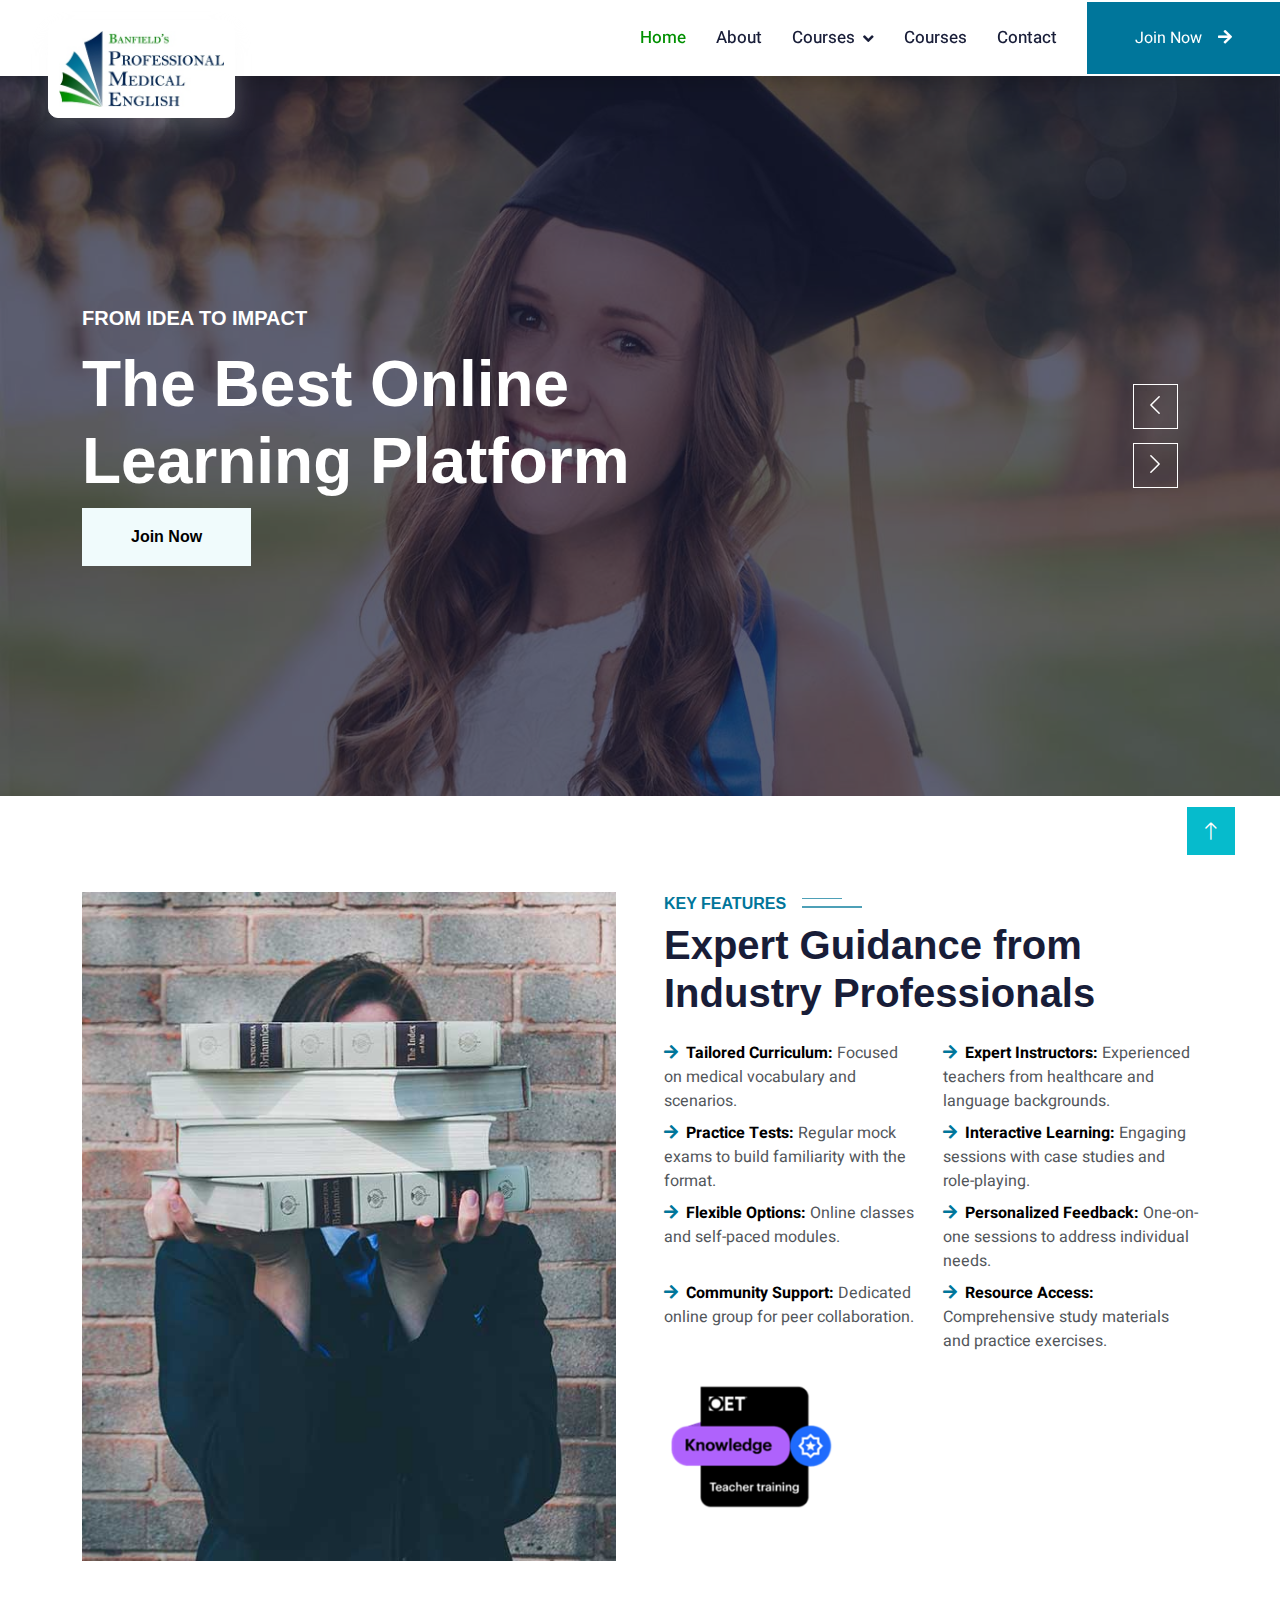
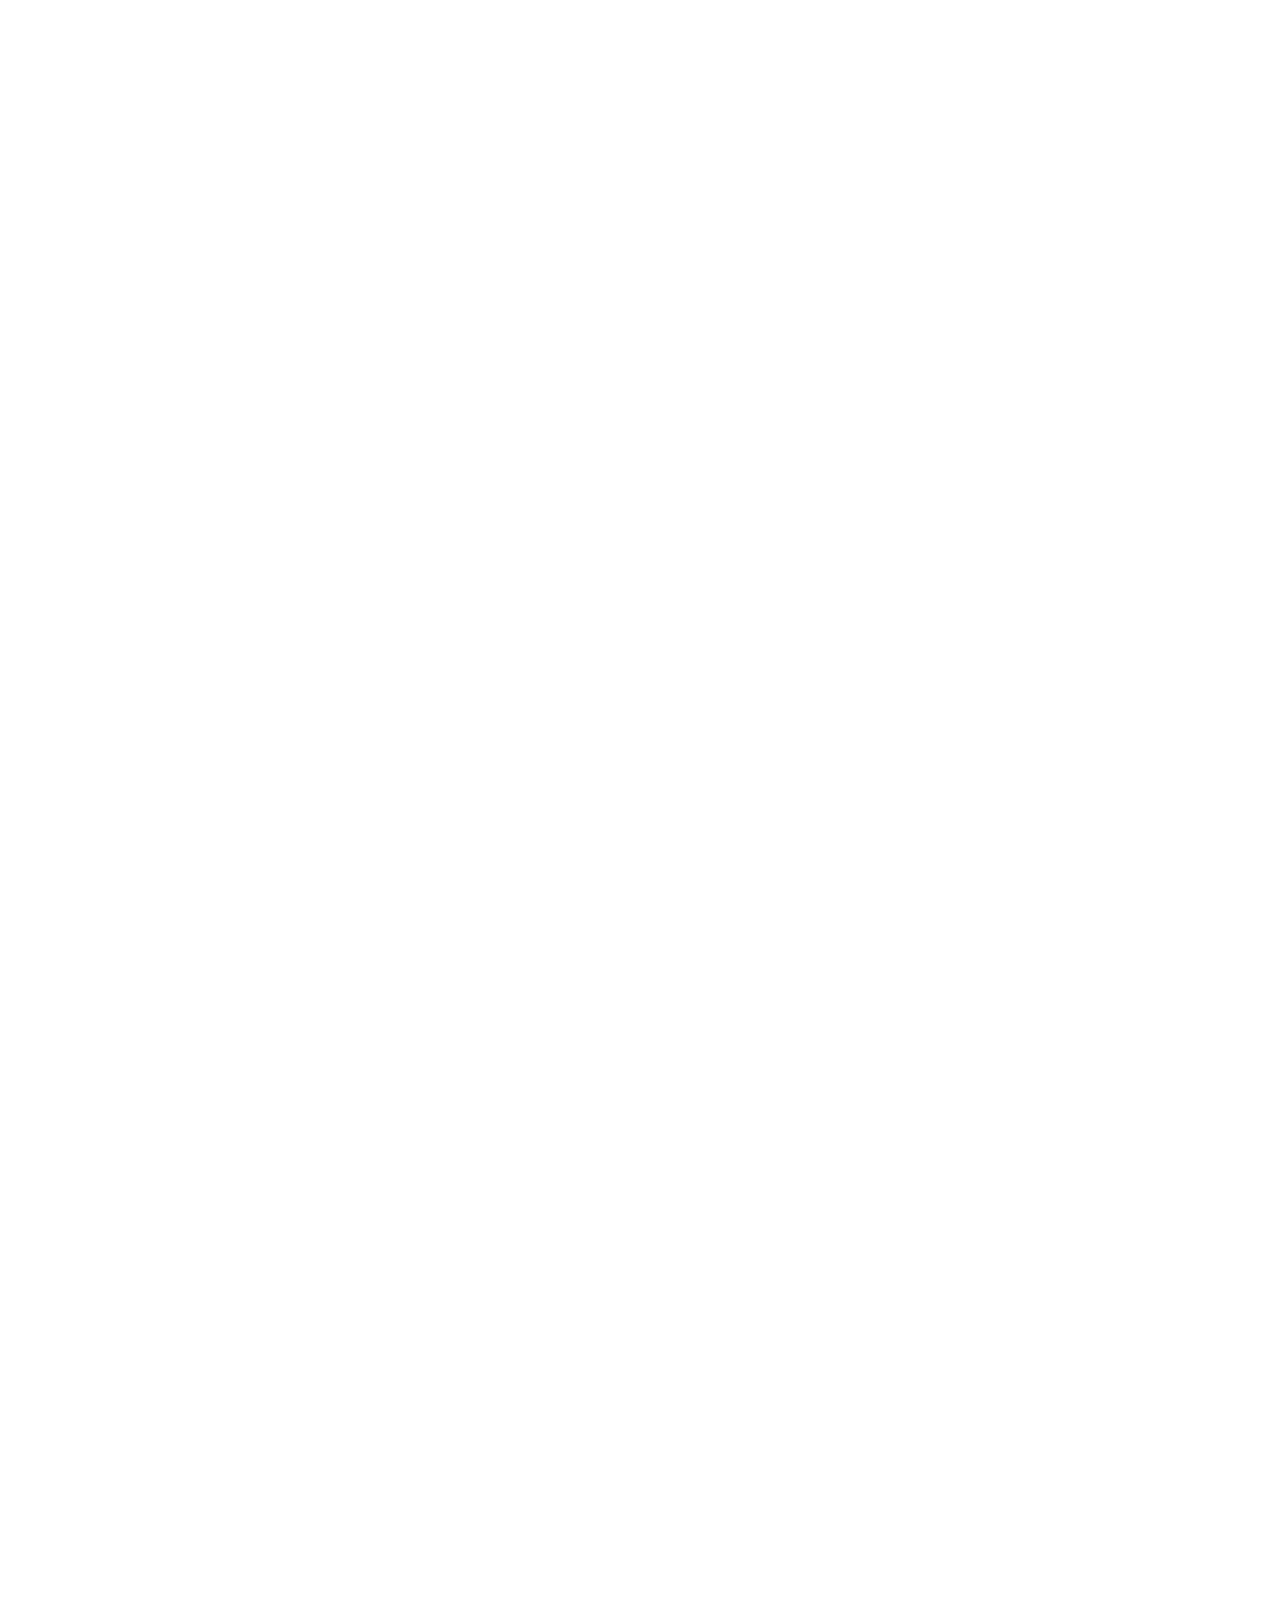
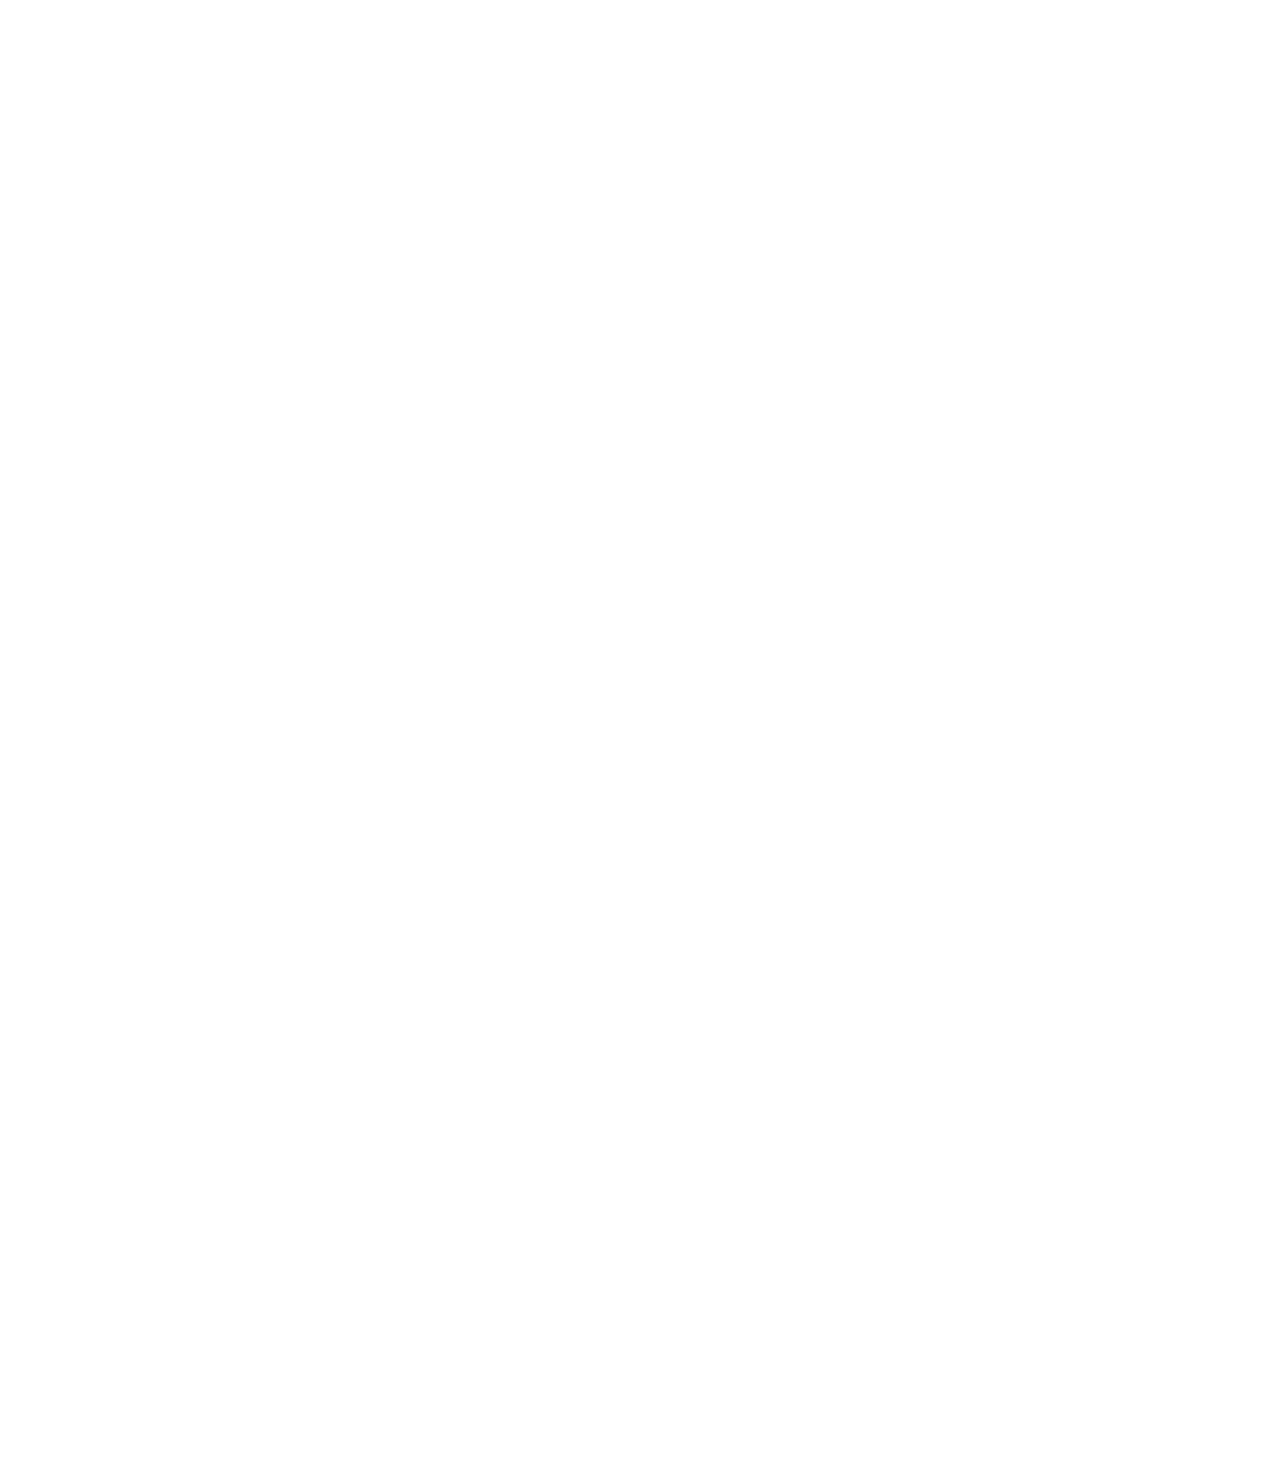
<file: index.html>
<!DOCTYPE html>
<html lang="en">

<head>
    <meta charset="utf-8">
    <title>OET Preparation- Landing Page</title>
    <meta content="width=device-width, initial-scale=1.0" name="viewport">
    <meta content="" name="keywords">
    <meta content="" name="description">

    <!-- Favicon -->
    <link href="img/favicon.ico" rel="icon">

    <!-- Google Web Fonts -->
    <link rel="preconnect" href="https://fonts.googleapis.com">
    <link rel="preconnect" href="https://fonts.gstatic.com" crossorigin>
    <link href="https://fonts.googleapis.com/css2?family=Heebo:wght@400;500;600&family=Nunito:wght@600;700;800&display=swap" rel="stylesheet">

    <!-- Icon Font Stylesheet -->
    <link href="https://cdnjs.cloudflare.com/ajax/libs/font-awesome/5.10.0/css/all.min.css" rel="stylesheet">
    <link href="https://cdn.jsdelivr.net/npm/bootstrap-icons@1.4.1/font/bootstrap-icons.css" rel="stylesheet">

    <!-- Libraries Stylesheet -->
    <link href="lib/animate/animate.min.css" rel="stylesheet">
    <link href="lib/owlcarousel/assets/owl.carousel.min.css" rel="stylesheet">

    <!-- Customized Bootstrap Stylesheet -->
    <link href="css/bootstrap.min.css" rel="stylesheet">

    <!-- Template Stylesheet -->
    <link href="css/style.css" rel="stylesheet">
</head>

<body>
    <!-- Spinner Start -->
    <div id="spinner" class="show bg-white position-fixed translate-middle w-100 vh-100 top-50 start-50 d-flex align-items-center justify-content-center">
        <div class="spinner-border text-primary" style="width: 3rem; height: 3rem;" role="status">
            <span class="sr-only">Loading...</span>
        </div>
    </div>
    <!-- Spinner End -->


    <!-- Navbar Start -->
    <nav class="navbar navbar-expand-lg bg-white navbar-light shadow sticky-top p-0">
        <a href="index.html" class="navbar-brand d-flex align-items-center px-4 px-lg-5">
            <h2 class="m-0 text-primary"><img src="img/logo.png" class="logo"></h2>
        </a>
        <button type="button" class="navbar-toggler me-4" data-bs-toggle="collapse" data-bs-target="#navbarCollapse">
            <span class="navbar-toggler-icon"></span>
        </button>
        <div class="collapse navbar-collapse" id="navbarCollapse">
            <div class="navbar-nav ms-auto p-4 p-lg-0">
                <a href="index.html" class="nav-item nav-link active">Home</a>
                <a href="#" class="nav-item nav-link">About</a>
               
                <div class="nav-item dropdown">
                    <a href="#" class="nav-link dropdown-toggle" data-bs-toggle="dropdown">Courses</a>
                    <div class="dropdown-menu fade-down m-0">
                        <a href="#" class="dropdown-item">OET Preparation</a>
                        <a href="#" class="dropdown-item">Medical English</a>
                        <a href="#" class="dropdown-item">IMG Matching for USMLE</a>
                    </div>
                </div>
                <a href="#" class="nav-item nav-link">Courses</a>
                <a href="#" class="nav-item nav-link">Contact</a>
            </div>
            <a href="" class=" join_btnsss py-4 px-lg-5 d-none d-lg-block">Join Now<i class="fa fa-arrow-right ms-3"></i></a>
        </div>
    </nav>
    <!-- Navbar End -->


    <!-- Carousel Start -->
    <div class="container-fluid p-0 mb-5">
        <div class="owl-carousel header-carousel position-relative">
            <div class="owl-carousel-item position-relative">
                <img class="img-fluid" src="img/carousel-1.jpg" alt="">
                <div class="position-absolute top-0 start-0 w-100 h-100 d-flex align-items-center" style="background: rgba(24, 29, 56, .7);">
                    <div class="container">
                        <div class="row justify-content-start">
                            <div class="col-sm-10 col-lg-8">
                                <h5 class="text-white text-uppercase mb-3 animated slideInDown">From Idea to Impact</h5>
                                <h1 class="display-3 text-white animated slideInDown">The Best Online Learning Platform</h1>
                                <a href="" class="btn btn-light py-md-3 px-md-5 animated slideInRight">Join Now</a>
                            </div>
                        </div>
                    </div>
                </div>
            </div>
            <div class="owl-carousel-item position-relative">
                <img class="img-fluid" src="img/carousel-2.jpg" alt="">
                <div class="position-absolute top-0 start-0 w-100 h-100 d-flex align-items-center" style="background: rgba(24, 29, 56, .7);">
                    <div class="container">
                        <div class="row justify-content-start">
                            <div class="col-sm-10 col-lg-8">
                                <h5 class="text-primary text-uppercase mb-3 animated slideInDown">Best Online Courses</h5>
                                <h1 class="display-3 text-white animated slideInDown">Get Educated Online From Your Home</h1>
                                <a href="" class="btn btn-light py-md-3 px-md-5 animated slideInRight">Join Now</a>
                            </div>
                        </div>
                    </div>
                </div>
            </div>
        </div>
    </div>
    <!-- Carousel End -->

    <!-- Key & Benefit Features: -->
    <div class="container-xxl py-5">
        <div class="container">
            <div class="row g-5">
                <div class="col-lg-6 wow fadeInLeft" data-wow-delay="0.1s" style="min-height: 400px;">
                    <div class="position-relative h-100">
                        <img class="img-fluid position-absolute w-100 h-100" src="img/about.jpg" alt="" style="object-fit: cover;">
                    </div>
                </div>
                <div class="col-lg-6 wow fadeInRight" data-wow-delay="0.3s">
                    <h6 class="section-title bg-white text-start text-primary pe-3">Key Features</h6>
                    <h1 class="mb-4">Expert Guidance from Industry Professionals</h1>
                   
                    <div class="row gy-2 gx-4 mb-4">
                        <div class="col-sm-6">
                            <p class="mb-0"><i class="fa fa-arrow-right text-primary me-2"></i><b>Tailored Curriculum:</b> Focused on medical vocabulary and scenarios.</p>
                        </div>
                        <div class="col-sm-6">
                            <p class="mb-0"><i class="fa fa-arrow-right text-primary me-2"></i><b>Expert Instructors:</b> Experienced teachers from healthcare and language backgrounds.</p>
                        </div>
                        <div class="col-sm-6">
                            <p class="mb-0"><i class="fa fa-arrow-right text-primary me-2"></i><b>Practice Tests:</b> Regular mock exams to build familiarity with the format.</p>
                        </div>
                        <div class="col-sm-6">
                            <p class="mb-0"><i class="fa fa-arrow-right text-primary me-2"></i><b>Interactive Learning:</b> Engaging sessions with case studies and role-playing.</p>
                        </div>
                        <div class="col-sm-6">
                            <p class="mb-0"><i class="fa fa-arrow-right text-primary me-2"></i><b>Flexible Options:</b> Online classes and self-paced modules.</p>
                        </div>
                        <div class="col-sm-6">
                            <p class="mb-0"><i class="fa fa-arrow-right text-primary me-2"></i><b>Personalized Feedback:</b> One-on-one sessions to address individual needs.</p>
                        </div>
                        <div class="col-sm-6">
                            <p class="mb-0"><i class="fa fa-arrow-right text-primary me-2"></i><b>Community Support:</b> Dedicated online group for peer collaboration.</p>
                        </div>
                        <div class="col-sm-6">
                            <p class="mb-0"><i class="fa fa-arrow-right text-primary me-2"></i><b>Resource Access: </b>Comprehensive study materials and practice exercises.</p>
                        </div>
                        <img src="img/oet.png" alt="oet" style="width: 200px;">
                    </div>
                   
                </div>
                <div class="col-lg-6 wow fadeInLeft" data-wow-delay="0.3s">
                    <h6 class="section-title bg-white text-start text-primary pe-3">Benefits</h6>
                    <h1 class="mb-4">Build Confidence, Boost Competence</h1>
                    <!-- <p class="mb-4">Tempor erat elitr rebum at clita. Diam dolor diam ipsum sit. Aliqu diam amet diam et eos. Clita erat ipsum et lorem et sit.</p>
                    <p class="mb-4">Tempor erat elitr rebum at clita. Diam dolor diam ipsum sit. Aliqu diam amet diam et eos. Clita erat ipsum et lorem et sit, sed stet lorem sit clita duo justo magna dolore erat amet</p> -->
                    <div class="row gy-2 gx-4 mb-4">
                        <div class="col-sm-6">
                            <p class="mb-0"><i class="fa fa-arrow-right text-primary me-2"></i><b>Boost Confidence:</b> Develop skills for success in the OET.</p>
                        </div>
                        <div class="col-sm-6">
                            <p class="mb-0"><i class="fa fa-arrow-right text-primary me-2"></i><b>Enhance Communication:</b> Improve language skills specific to healthcare.</p>
                        </div>
                        <div class="col-sm-6">
                            <p class="mb-0"><i class="fa fa-arrow-right text-primary me-2"></i><b>Increase Employability:</b> Meet language proficiency requirements for jobs.</p>
                        </div>
                        <div class="col-sm-6">
                            <p class="mb-0"><i class="fa fa-arrow-right text-primary me-2"></i><b>Comprehensive Prep:</b> Thorough preparation for all OET sections.</p>
                        </div>
                        <div class="col-sm-6">
                            <p class="mb-0"><i class="fa fa-arrow-right text-primary me-2"></i><b>Real-World Application: </b> Online classes and self-paced modules.</p>
                        </div>
                        <div class="col-sm-6">
                            <p class="mb-0"><i class="fa fa-arrow-right text-primary me-2"></i><b>Guaranteed Improvement:</b> Achieve measurable results in language proficiency.</p>
                        </div>
                        <div class="col-sm-6">
                            <p class="mb-0"><i class="fa fa-arrow-right text-primary me-2"></i><b>Networking Opportunities: </b>  Connect with peers in the healthcare field.</p>
                        </div>
                        <div class="col-sm-6">
                            <p class="mb-0"><i class="fa fa-arrow-right text-primary me-2"></i><b>Flexible Learning:</b>Fit study around work commitments.</p>
                        </div>
                    </div>
                   
                </div>
                <div class="col-lg-6 wow fadeInRight" data-wow-delay="0.1s" style="min-height: 400px;">
                    <div class="position-relative h-100">
                        <img class="img-fluid position-absolute w-100 h-100" src="img/benefit.avif" alt="" style="object-fit: cover;">
                    </div>
                </div>
            </div>
        </div>
    </div>
    <!-- Key & Benefit Features End -->


    <!-- Categories Start -->
    <div class="container-xxl py-5 category">
        <div class="container">
            <div class="text-center wow fadeInUp" data-wow-delay="0.1s">
                <h6 class="section-title bg-white text-center text-primary px-3">Courses</h6>
                <h1 class="mb-5">Led OET Preparation Course</h1>
            </div>
            <div class="row g-5">
                <div class="col-lg-6 wow fadeInUp" data-wow-delay="0.1s" style="min-height: 400px;">
                    <div class="position-relative h-100">
                        <img class="img-fluid position-absolute w-100 h-100" src="img/course-1.jpg" alt="" style="object-fit: cover;">
                    </div>
                </div>
                <div class="col-lg-6 wow fadeInUp" data-wow-delay="0.3s">
                    <p class="mb-4">The Occupational English Test (OET) evaluates language proficiency tailored for healthcare professionals and is recognized in countries such as Australia, Canada, Dubai, Ireland, Namibia, New Zealand, Saudi Arabia, Singapore, the UK, Ukraine, and the US. Achieving success in the OET signifies your ability to communicate effectively, safely, and accurately with both patients and colleagues. Prepare with certified OET tutors and standardized practice tests to receive the guidance necessary for your success.</p>
                    <div class="row gy-2 gx-4 mb-4">
                        <div class="col-sm-6">
                            <p class="mb-0"><i class="fa fa-arrow-right text-primary me-2"></i><b> Course Duration:</b>8 Weeks</p>
                        </div><br>
                        <h5 style="color:#01769a;">Module Breakdown:</h5>
                        <div class="col-sm-6">
                            <p class="mb-0"><i class="fa fa-arrow-right text-primary me-2"></i><b>Week 1:<br>Introduction to OET -</b>  The OET assesses healthcare professionals' language skills through listening, reading, writing, and speaking tasks, focusing on medical vocabulary and scenarios relevant to patient care.</p>
                        </div>
                        <div class="col-sm-6">
                            <p class="mb-0"><i class="fa fa-arrow-right text-primary me-2"></i><b>Week 2: <br>Listening Skills-</b> Learn techniques for effectively understanding patient interactions through targeted listening exercises.</p>
                        </div>
                        <div class="col-sm-6">
                            <p class="mb-0"><i class="fa fa-arrow-right text-primary me-2"></i><b>Week 3:<br> Speaking Skills-</b> Engage in role-playing to improve patient communication, focusing on clarity, empathy, and appropriate medical terminology.</p>
                        </div>
                        <div class="col-sm-6">
                            <p class="mb-0"><i class="fa fa-arrow-right text-primary me-2"></i><b>Weeks 4-8:<br> Writing, Reading, Mock Tests, and Final Prep-</b> Enhance skills in writing healthcare documents, reading medical texts, taking mock tests with feedback, and applying final preparation strategies, including relaxation techniques.</p>
                        </div>
                        
                    </div>
                   
                </div>
               
            </div>
        </div>
    </div>
    <!-- FAQ Start -->
    <div class="container-xxl py-5 wow fadeInUp" data-wow-delay="0.1s">
        <div class="container">
            <div class="text-center">
                <h6 class="section-title bg-white text-center text-primary px-3">FAQ</h6>
                <h1 class="mb-5">Frequently Asked Questions</h1>
            </div>
            <div class="col-lg-6 wow fadeInUp faqqs" data-wow-delay="0.3s">

                <div class="faq_section">

                    <div class="item_0">
                      <div class="FAQ-title">
                        <p class="faqQuestion">1. What is OET and Who needs to take it?</p>
                        <span class="expandToggle">+</span>
                      </div>
                      <div class="FAQ-content">
                        <p>The Occupational English Test (OET) is a global English language assessment designed for healthcare professionals seeking to work internationally. It is offered for 12 professions, including dentistry, dietetics, medicine, nursing, occupational therapy, optometry, pharmacy, physiotherapy, podiatry, radiography, speech pathology, and veterinary science. OET is recognized by regulatory healthcare authorities in countries such as Australia, New Zealand, the UK, Ireland, the USA, Canada, Dubai, Singapore, Namibia, and Ukraine. For more information on OET, see...<br>
                        <a href="https://www.occupationalenglishtest.org.">https://www.occupationalenglishtest.org.</a> </p>
                      </div>
                    </div>
                    <div class="item_0">
                      <div class="FAQ-title">
                        <p class="faqQuestion">2. I need to do OET. Where do I start?</p>
                        <span class="expandToggle">+</span>
                      </div>
                      <div class="FAQ-content">
                        <p>It's crucial to start your OET preparation early—don't wait until the last minute! Ideally, prepare thoroughly first, then schedule your test date once you feel confident about passing, which increases your chances of success on your first attempt. However, if you prefer to book your test in advance, we recommend selecting a date two to three months away to allow ample time for proper preparation without stress.<br>

                            Once you decide to take the OET, taking a quick placement test is a great way to identify your strengths and weaknesses. After that, visit our OET Preparation page to select the course(s) that will cover all the materials and skills you need for effective preparation.</p>
                      </div>
                    </div>
              
                    <div class="item_0">
                      <div class="FAQ-title">
                        <p class="faqQuestion">3. How is OET scored?</p>
                        <span class="expandToggle">+</span>
                      </div>
                      <div class="FAQ-content">
                        <p><a href="https://promedicalenglish.com/wp-content/uploads/2021/09/OET-criteria-scores-table.pdf">Click here</a>  to see OET grade and letter scoring and grade equivalents to other English tests.</p>
                      </div>
                    </div>
              
                    <div class="item_0">
                      <div class="FAQ-title">
                        <p class="faqQuestion">4. How long are my OET results valid for?</p>
                        <span class="expandToggle">+</span>
                      </div>
                      <div class="FAQ-content">
                        <p>Your OET results are typically valid for two years from the date of receipt. However, the specific duration may vary depending on the individual authorities that accept the OET. For the most accurate information, it's best to check the website of the relevant authority regarding their specific requirements.</p>
                      </div>
                    </div>
              
                    <div class="item_0">
                      <div class="FAQ-title">
                        <p class="faqQuestion">5. How long are my OET results valid for?</p>
                        <span class="expandToggle">+</span>
                      </div>
                      <div class="FAQ-content">
                        <p>Your OET results are generally valid for two years from the date you receive them. However, this duration can vary based on the specific requirements of the authorities that accept the OET. To ensure accuracy, it's advisable to check the website of the relevant authority for their specific guidelines</p>
                      </div>
                    </div>
                    <div class="item_0">
                        <div class="FAQ-title">
                          <p class="faqQuestion">6. Is BPME’s “Advantage OET” enough for me to prepare fully for my OET?</p>
                          <span class="expandToggle">+</span>
                        </div>
                        <div class="FAQ-content">
                          <p>Absolutely! Our online and private tutor courses encompass all aspects of the OET sub-tests. Our <a href="https://promedicalenglish.com/courses/complete-mock-test/"> mock testing  </a>simulates real test conditions, helping you mentally prepare for what to expect on test day. BPME is a <a href="https://oet.com/ready/study-with-a-teacher"> Premium Preparation Provider </a>, meaning we are directly trained, tested, endorsed, and licensed by OET to deliver accurate, effective guidance, materials, and assessments. This significantly enhances our students’ chances of success on their first attempt, resulting in pass rates that are consistently above average.</p>
                        </div>
                      </div>
                      <div class="item_0">
                        <div class="FAQ-title">
                          <p class="faqQuestion">7. Can I choose my private Speaking tutor?</p>
                          <span class="expandToggle">+</span>
                        </div>
                        <div class="FAQ-content">
                          <p>Yes! The link to tutors will be within your Speaking course dashboard. Choose by preferred tutor or time availability. Calendars will automatically appear in your time zone. No time conversion math needed! <a href="https://www.youtube.com/watch?v=8VGBi1QBXck"> How to book Speaking Session</a></p>
                        </div>
                      </div>
                      <div class="item_0">
                        <div class="FAQ-title">
                          <p class="faqQuestion">8. How do I submit my OET Writing letters for correction and feedback?</p>
                          <span class="expandToggle">+</span>
                        </div>
                        <div class="FAQ-content">
                          <p>Within your Writing Correction course dashboard, you will find your case notes and instructions. Type or hand write your letters, scan or take a clear, well-lit photo of your pages, and email to  <a href="mailto:corrections@promedicalenglish.com">corrections@promedicalenglish.com.</a><br>

                            Allow 2 days for the return of detailed corrections, score, feedback and tips for improvement.</p>
                        </div>
                      </div>
                      <div class="item_0">
                        <div class="FAQ-title">
                          <p class="faqQuestion">9. HELP! My OET is in 2 weeks! I need an Intensive course. Can you help me?</p>
                          <span class="expandToggle">+</span>
                        </div>
                        <div class="FAQ-content">
                          <p>Yes, you are in good hands! Our online courses and private coaching allow you to be flexible in studying and make the most use of YOUR free time. Join pre-set live group classes or private coaching.  </p>
                        </div>
                      </div>
                      <div class="item_0">
                        <div class="FAQ-title">
                          <p class="faqQuestion">10. I am having technical issues with the website or course. What do I do?</p>
                          <span class="expandToggle">+</span>
                        </div>
                        <div class="FAQ-content">
                          <p>Please send us an email at  <a href="mailto:admin@promedicalenglish.com">admin@promedicalenglish.com</a></p>
                        </div>
                      </div>
              
                    <div class="FAQ-ShowMore">
                      <button id="showMoreBtn">Show More</button>
                    </div>
              
                  </div>
            </div>
        </div>
    </div>
    <!-- FAQ End -->

    <!-- Testimonial Start -->
    <div class="container-xxl py-5 wow fadeInUp" data-wow-delay="0.1s">
        <div class="container">
            <div class="text-center">
                <h6 class="section-title bg-white text-center text-primary px-3">Testimonial</h6>
                <h1 class="mb-5">Voices of Our Students</h1>
            </div>
            <div class="owl-carousel testimonial-carousel position-relative">
                <div class="testimonial-item text-center">
                    <img class="border rounded-circle p-2 mx-auto mb-3" src="img/testimonial-1.png" style="width: 80px; height: 80px;">
                    <h5 class="mb-0">Boyd Hazemba</h5>
                    <p>Nurse, Lusaka, Zambia</p>
                    <div class="testimonial-text bg-light text-center p-4">
                    <p class="mb-0">Thank you so much Alecia. Just a few classes that I had with you made me pass my OET with 4 Bs. You are the best.</p>
                    </div>
                </div>
                <div class="testimonial-item text-center">
                    <img class="border rounded-circle p-2 mx-auto mb-3" src="img/testimonial-1.png" style="width: 80px; height: 80px;">
                    <h5 class="mb-0">Najmeh Maharlouei</h5>
                    <p>Doctor, Califormia, United States</p>
                    <div class="testimonial-text bg-light text-center p-4">
                    <p class="mb-0">Hello Alecia, I want to thank you for helping me to pass the exam. I passed all the skills. Thank you so much, and I wish you the best.</p>
                    </div>
                </div>
                <div class="testimonial-item text-center">
                    <img class="border rounded-circle p-2 mx-auto mb-3" src="img/testimonial-1.png" style="width: 80px; height: 80px;">
                    <h5 class="mb-0">Pradeepan Mahendrarajah</h5>
                    <p>Doctor, Birmingham, United Kingdom</p>
                    <div class="testimonial-text bg-light text-center p-4">
                    <p class="mb-0">"Hi Alecia, I just received my OET score. Listening 370 Reading 410 Speaking 400 Writing 350 Thank you for all your help. I'll be forever grateful."</p>
                    </div>
                </div>
                <div class="testimonial-item text-center">
                    <img class="border rounded-circle p-2 mx-auto mb-3" src="img/testimonial-1.png" style="width: 80px; height: 80px;">
                    <h5 class="mb-0">Scholastica Nwokoro</h5>
                    <p>Nurse, Lagos, Nigeria</p>
                    <div class="testimonial-text bg-light text-center p-4">
                    <p class="mb-0">" HI Alecia, Thank you so much for your effort towards my exam preparation. I passed my exam with B in reading, speaking and listening and C+ in writing. Thank you so much and I am grateful for joining your team"</p>
                    </div>
                </div>
                <div class="testimonial-item text-center"></div>
                    <img class="border rounded-circle p-2 mx-auto mb-3" src="img/testimonial-1.png" style="width: 80px; height: 80px;">
                    <h5 class="mb-0">Tomoki S.</h5>
                    <p>Medicine, Japan</p>
                    <div class="testimonial-text bg-light text-center p-4">
                    <p class="mb-0">Dear Dr. Banfield, I would like to let you know that I passed grade B in all sections, which is required for USMLE alternative pathway. Writing correction was very helpful for me. Thank you for your help.</p>
                    </div>
                </div>
            </div>
        </div>
    </div>
    <!-- Testimonial End -->
        

    <!-- Footer Start -->
    <div class="container-fluid bg-dark text-light footer pt-5 mt-5 wow fadeIn" data-wow-delay="0.1s">
        <div class="container py-5">
            <div class="row g-5">
                <div class="col-lg-3 col-md-6">
                    <h4 class="text-white mb-3">Quick Link</h4>
                    <a class="btn btn-link" href="">About Us</a>
                    <a class="btn btn-link" href="">Contact Us</a>
                    <a class="btn btn-link" href="">Privacy Policy</a>
                    <a class="btn btn-link" href="">Terms & Condition</a>
                    <a class="btn btn-link" href="">FAQs & Help</a>
                </div>
                <div class="col-lg-3 col-md-6">
                    <h4 class="text-white mb-3">Contact</h4>
                    <p class="mb-2"><i class="fa fa-map-marker-alt me-3"></i>123 Street, abc , abc</p>
                    <p class="mb-2"><a href="tel:+4944549688083"><i class="fa fa-phone-alt me-3"></i>+49 4454 968 8083</a></p>
                    <p class="mb-2"><a href="mailto:info@promedicalenglish.com"><i class="fa fa-envelope me-3"></i>info@promedicalenglish.com</a></p>
                    <div class="d-flex pt-2">
                        <a class="btn btn-outline-light btn-social" href="https://www.instagram.com/banfieldspme/"><i class="fab fa-instagram"></i></a>
                        <a class="btn btn-outline-light btn-social" href="www.facebook.com/banfieldspme/"><i class="fab fa-facebook-f"></i></a>
                        <a class="btn btn-outline-light btn-social" href="https://join.skype.com/invite/iJCXze2GRYkK"><i class="fab fa-skype"></i></a>
                        <a class="btn btn-outline-light btn-social" href="www.linkedin.com/alecia-banfield" target="_blank"><i class="fab fa-linkedin-in"></i></a>
                    </div>
                </div>
                <div class="col-lg-3 col-md-6">
                    <h4 class="text-white mb-3">Important  Link</h4>
                    <a class="btn btn-link" href="">Become an Affiliate</a>
                    <a class="btn btn-link" href="">Instruction Videos</a>
                    <a class="btn btn-link" href="">FAQ OET</a>
                </div>
                <div class="col-lg-3 col-md-6">
                    <h4 class="text-white mb-3">Newsletter</h4>
                   
                    <div class="position-relative mx-auto" style="max-width: 400px;">
                        <input class="form-control border-0 w-100 py-3 ps-4 pe-5" type="text" placeholder="Your email">
                        <button type="button" class="btn btn-primary py-2 position-absolute top-0 end-0 mt-2 me-2">SignUp</button>
                    </div>
                </div>
            </div>
        </div>
        <div class="container">
            <div class="copyright">
                <div class="row">
                    <div class="col-md-6 text-center text-md-start mb-3 mb-md-0">
                        Designed By <a class="border-bottom" href="https://sapnashree.github.io/Portfolio/">Sapna Gupta</a>
                    </div>
                    <div class="col-md-6 text-center text-md-end">
                        <div class="footer-menu">
                            <a href="">Home</a>
                            <a href="">Cookies</a>
                            <a href="">Help</a>
                            <a href="">FQAs</a>
                        </div>
                    </div>
                </div>
            </div>
        </div>
    </div>
    <!-- Footer End -->


    <!-- Back to Top -->
    <a href="#" class="btn btn-lg btn-primary btn-lg-square back-to-top"><i class="bi bi-arrow-up"></i></a>


    <!-- JavaScript Libraries -->
    <script src="https://code.jquery.com/jquery-3.4.1.min.js"></script>
    <script src="https://cdn.jsdelivr.net/npm/bootstrap@5.0.0/dist/js/bootstrap.bundle.min.js"></script>
    <script src="lib/wow/wow.min.js"></script>
    <script src="lib/easing/easing.min.js"></script>
    <script src="lib/waypoints/waypoints.min.js"></script>
    <script src="lib/owlcarousel/owl.carousel.min.js"></script>

    <!-- Template Javascript -->
    <script src="js/main.js"></script>
</body>

</html>
</file>
<file: css/style.css>
:root {
    --primary: #019001;
    --light: #F0FBFC;
    --dark: #181d38;
}

.fw-medium {
    font-weight: 600 !important;
}

.fw-semi-bold {
    font-weight: 700 !important;
}

.back-to-top {
    position: fixed;
    display: none;
    right: 45px;
    bottom: 45px;
    z-index: 99;
}


/*** Spinner ***/
#spinner {
    opacity: 0;
    visibility: hidden;
    transition: opacity .5s ease-out, visibility 0s linear .5s;
    z-index: 99999;
}

#spinner.show {
    transition: opacity .5s ease-out, visibility 0s linear 0s;
    visibility: visible;
    opacity: 1;
}


/*** Button ***/
.btn {
    font-family: "Poppins", Sans-serif;
    font-weight: 600;
    transition: .5s;
}

.btn.btn-primary,
.btn.btn-secondary {
    color: #FFFFFF;
}

.btn-square {
    width: 38px;
    height: 38px;
}

.btn-sm-square {
    width: 32px;
    height: 32px;
}

.btn-lg-square {
    width: 48px;
    height: 48px;
}

.btn-square,
.btn-sm-square,
.btn-lg-square {
    padding: 0;
    display: flex;
    align-items: center;
    justify-content: center;
    font-weight: normal;
    border-radius: 0px;
}


/*** Navbar ***/
.navbar .dropdown-toggle::after {
    border: none;
    content: "\f107";
    font-family: "Font Awesome 5 Free";
    font-weight: 900;
    vertical-align: middle;
    margin-left: 8px;
}

.navbar-light .navbar-nav .nav-link {
    margin-right: 30px;
    padding: 25px 0;
    color: #FFFFFF;
    font-size: 17px;
    /* text-transform: uppercase; */
    outline: none;
}

.navbar-light .navbar-nav .nav-link:hover,
.navbar-light .navbar-nav .nav-link.active {
    color: var(--primary);
}

@media (max-width: 991.98px) {
    .navbar-light .navbar-nav .nav-link  {
        margin-right: 0;
        padding: 10px 0;
    }

    .navbar-light .navbar-nav {
        border-top: 1px solid #EEEEEE;
    }
}

.navbar-light .navbar-brand,
.navbar-light a.btn {
    height: 75px;
}

.navbar-light .navbar-nav .nav-link {
    color: var(--dark);
    font-weight: 500;
}

.navbar-light.sticky-top {
    top: -100px;
    transition: .5s;
}

@media (min-width: 992px) {
    .navbar .nav-item .dropdown-menu {
        display: block;
        margin-top: 0;
        opacity: 0;
        visibility: hidden;
        transition: .5s;
    }

    .navbar .dropdown-menu.fade-down {
        top: 100%;
        transform: rotateX(-75deg);
        transform-origin: 0% 0%;
    }

    .navbar .nav-item:hover .dropdown-menu {
        top: 100%;
        transform: rotateX(0deg);
        visibility: visible;
        transition: .5s;
        opacity: 1;
    }
}


/*** Header carousel ***/
@media (max-width: 768px) {
    .header-carousel .owl-carousel-item {
        position: relative;
        min-height: 500px;
    }
    
    .header-carousel .owl-carousel-item img {
        position: absolute;
        width: 100%;
        height: 100%;
        object-fit: cover;
    }
}

.header-carousel .owl-nav {
    position: absolute;
    top: 50%;
    right: 8%;
    transform: translateY(-50%);
    display: flex;
    flex-direction: column;
}

.header-carousel .owl-nav .owl-prev,
.header-carousel .owl-nav .owl-next {
    margin: 7px 0;
    width: 45px;
    height: 45px;
    display: flex;
    align-items: center;
    justify-content: center;
    color: #FFFFFF;
    background: transparent;
    border: 1px solid #FFFFFF;
    font-size: 22px;
    transition: .5s;
}

.header-carousel .owl-nav .owl-prev:hover,
.header-carousel .owl-nav .owl-next:hover {
    background: var(--primary);
    border-color: var(--primary);
}

.page-header {
    background: linear-gradient(rgba(24, 29, 56, .7), rgba(24, 29, 56, .7)), url(../img/carousel-1.jpg);
    background-position: center center;
    background-repeat: no-repeat;
    background-size: cover;
}

.page-header-inner {
    background: rgba(15, 23, 43, .7);
}

.breadcrumb-item + .breadcrumb-item::before {
    color: var(--light);
}


/*** Section Title ***/
.section-title {
    position: relative;
    display: inline-block;
    text-transform: uppercase;
}

.section-title::before {
    position: absolute;
    content: "";
    width: calc(100% + 80px);
    height: 1px;
    top: 4px;
    left: -40px;
    background: #4ea0b7;
    z-index: -1;
}

.section-title::after {
    position: absolute;
    content: "";
    width: calc(100% + 120px);
    height: 2px;
    bottom: 5px;
    left: -60px;
    background: #4ea0b7;
    z-index: -1;
}

.section-title.text-start::before {
    width: calc(100% + 40px);
    left: 0;
}

.section-title.text-start::after {
    width: calc(100% + 60px);
    left: 0;
}


/*** Service ***/
.service-item {
    background: var(--light);
    transition: .5s;
}

.service-item:hover {
    margin-top: -10px;
    background: var(--primary);
}

.service-item * {
    transition: .5s;
}

.service-item:hover * {
    color: var(--light) !important;
}


/*** Categories & Courses ***/
.category img,
.course-item img {
    transition: .5s;
}

.category a:hover img,
.course-item:hover img {
    transform: scale(1.1);
}


/*** Team ***/
.team-item img {
    transition: .5s;
}

.team-item:hover img {
    transform: scale(1.1);
}


/*** Testimonial ***/
.testimonial-carousel::before {
    position: absolute;
    content: "";
    top: 0;
    left: 0;
    height: 100%;
    width: 0;
    background: linear-gradient(to right, rgba(255, 255, 255, 1) 0%, rgba(255, 255, 255, 0) 100%);
    z-index: 1;
}

.testimonial-carousel::after {
    position: absolute;
    content: "";
    top: 0;
    right: 0;
    height: 100%;
    width: 0;
    background: linear-gradient(to left, rgba(255, 255, 255, 1) 0%, rgba(255, 255, 255, 0) 100%);
    z-index: 1;
}

@media (min-width: 768px) {
    .testimonial-carousel::before,
    .testimonial-carousel::after {
        width: 200px;
    }
}

@media (min-width: 992px) {
    .testimonial-carousel::before,
    .testimonial-carousel::after {
        width: 300px;
    }
}

.testimonial-carousel .owl-item .testimonial-text,
.testimonial-carousel .owl-item.center .testimonial-text * {
    transition: .5s;
    border-radius: 10px;
}

.testimonial-carousel .owl-item.center .testimonial-text {
    background: #012d5b !important;
}

.testimonial-carousel .owl-item.center .testimonial-text * {
    color: #FFFFFF !important;
}

.testimonial-carousel .owl-dots {
    margin-top: 24px;
    display: flex;
    align-items: flex-end;
    justify-content: center;
}

.testimonial-carousel .owl-dot {
    position: relative;
    display: inline-block;
    margin: 0 5px;
    width: 15px;
    height: 15px;
    border: 1px solid #CCCCCC;
    transition: .5s;
    border-radius: 50%;
}

.testimonial-carousel .owl-dot.active {
    background: #012d5b;
    border-color: #012d5b;
}


/*** Footer ***/
.footer .btn.btn-social {
    margin-right: 5px;
    width: 35px;
    height: 35px;
    display: flex;
    align-items: center;
    justify-content: center;
    color: var(--light);
    font-weight: normal;
    border: 1px solid #FFFFFF;
    border-radius: 35px;
    transition: .3s;
}

.footer .btn.btn-social:hover {
    color: var(--primary);
}

.footer .btn.btn-link {
    display: block;
    margin-bottom: 5px;
    padding: 0;
    text-align: left;
    color: #FFFFFF;
    font-size: 15px;
    font-weight: normal;
    text-transform: capitalize;
    transition: .3s;
}

.footer .btn.btn-link::before {
    position: relative;
    content: "\f105";
    font-family: "Font Awesome 5 Free";
    font-weight: 900;
    margin-right: 10px;
}

.footer .btn.btn-link:hover {
    letter-spacing: 1px;
    box-shadow: none;
}

.footer .copyright {
    padding: 25px 0;
    font-size: 15px;
    border-top: 1px solid rgba(256, 256, 256, .1);
}

.footer .copyright a {
    color: var(--light);
}

.footer .footer-menu a {
    margin-right: 15px;
    padding-right: 15px;
    border-right: 1px solid rgba(255, 255, 255, .1);
}

.footer .footer-menu a:last-child {
    margin-right: 0;
    padding-right: 0;
    border-right: none;
}
.logo{
    width: 187px;
    margin-top: 62px;
    border: 1px solid white;
    border-radius: 10px;
    padding: 10px;
    background: white;
    /* box-shadow: rgb(216 216 216 / 16%) 0px 1px 4px; */
    box-shadow: rgb(242 242 242 / 20%) 0px 8px 24px;
}
.join_btnsss{background: #00769b;
    color: white;
}
.text-primary {
    color: #01769a !important;
}
b {
    color: black;
}
.faqqs{
    margin-left: 25%;
}
#FAQ {
    display: flex;
    justify-content: center;
    align-items: center;
    flex-direction: column;
    width: 100%;
    height: 100%;
  }
  
  .faq_section {
    width: 100%;
    max-width: 950px;
    margin: 0 auto;
    padding: 15px 20px;
    box-shadow: 0 4px 8px rgba(0, 0, 0, 0.4);
    border-radius: 8px;
  }
  
  .item_0 {
    background-color: #e7ecf5;
    margin-bottom: 10px;
    padding: 15px 20px;
    border-radius: 8px;
    position: relative;
    transition: background-color 0.3s ease;
  }
  
  .item_0.selected {
    background-color: #ffffff;
  }
  
  .item_0::after {
    content: "";
    position: absolute;
    right: 10px;
    top: 50%;
    transform: translateY(-50%);
    width: 8px;
    height: 8px;
    border-radius: 50%;
    background-color: #00769b;
  }
  
  .FAQ-title {
    display: flex;
    justify-content: space-between;
    align-items: center;
    cursor: pointer;
    font-weight: 600;
    font-size: 18px;
    color: #131414;
  }
  
  .faqQuestion {
    font-size: 15px;
    color: #131414;
    text-align: start;
  }
  
  .FAQ-content {
    max-height: 0;
    overflow: hidden;
    transition: max-height 0.8s cubic-bezier(0, 1, 0, 1);
    font-weight: 400;
    font-size: 15px;
    line-height: 1.6;
    color: #131414;
  }
  
  .FAQ-content.show {
    max-height: 9999px;
    transition: max-height 0.8s cubic-bezier(1, 0, 1, 0);
  }
  
  .expandToggle {
    background: #ffffff;
    width: 30px;
    height: 30px;
    border-radius: 50%;
    display: flex;
    justify-content: center;
    align-items: center;
    font-size: 18px;
    font-weight: 600;
  }
  
  .FAQ-ShowMore {
    text-align: center;
    margin-top: 10px;
  }
  
  .FAQ-ShowMore button {
    padding: 10px 20px;
    font-size: 16px;
    border: none;
    border-radius: 8px;
    background-color: #00769b;
    color: white;
    cursor: pointer;
    transition: background-color 0.3s ease;
  }
  
  .FAQ-ShowMore button:hover {
    background-color: hsl(194, 63%, 47%);
    color: black;
    font-weight: 700;
  }
  
  /* Responsive styles */
  @media (max-width: 1024px) {
    .faq_section {
      max-width: 90%;
    }
  
    .item_0 {
      padding: 12px 16px;
    }
  
    .FAQ-title {
      font-size: 16px;
    }
  
    .expandToggle {
      width: 28px;
      height: 28px;
      font-size: 16px;
    }
  }
  
  @media (max-width: 768px) {

.logo {
    width: 130px;
    margin-top: 0;}
    .faqqs {
        margin-left: 0;
    }
    .faq_section {
      padding: 10px;
    }
  
    .item_0 {
      padding: 10px 14px;
    }
  
    .FAQ-title {
      font-size: 14px;
    }
  
    .expandToggle {
      width: 24px;
      height: 24px;
      font-size: 14px;
    }
  }
  
  @media (max-width: 480px) {
    .faq_section {
      padding: 5px;
    }
  
    .item_0 {
      padding: 8px 12px;
    }
  
    .FAQ-title {
      font-size: 12px;
    }
  
    .expandToggle {
      width: 20px;
      height: 20px;
      font-size: 12px;
    }
  }
</file>
